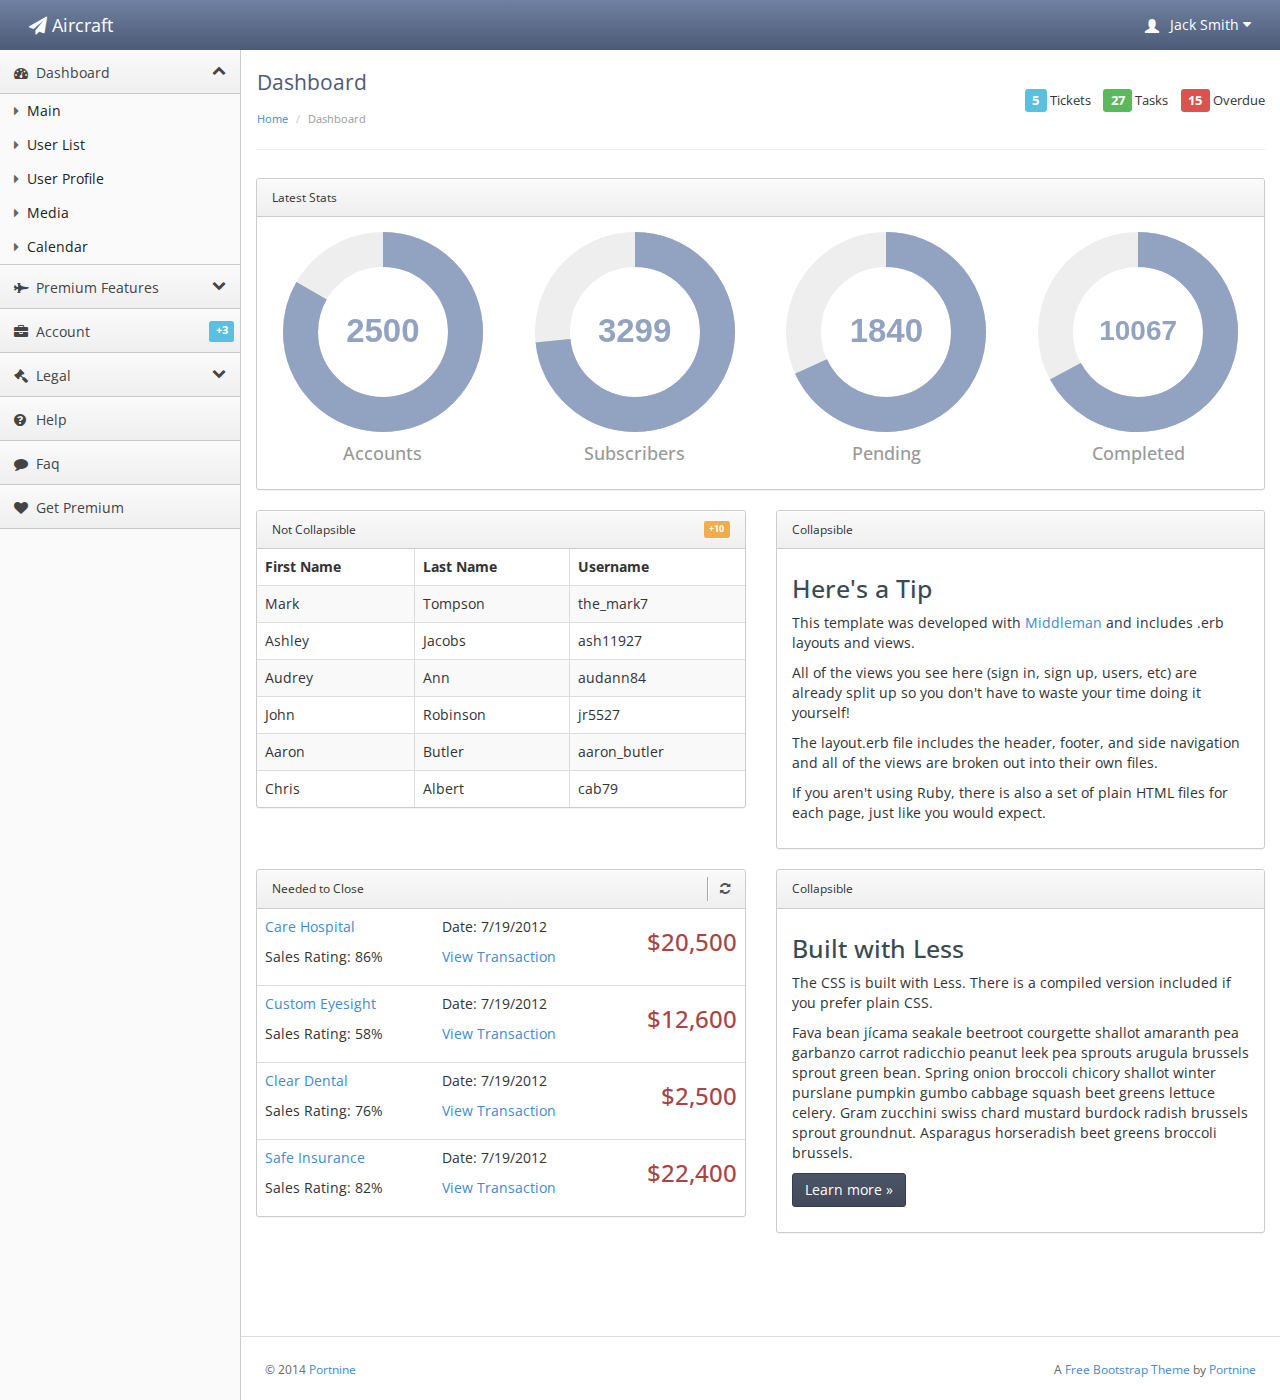
<file: SCMDB/templates/devself/AircraftAdmin-Free/index.html>
<!doctype html>
<html lang="en"><head>
    <meta charset="utf-8">
    <title>Bootstrap Admin</title>
    <meta content="IE=edge,chrome=1" http-equiv="X-UA-Compatible">
    <meta name="viewport" content="width=device-width, initial-scale=1.0">
    <meta name="description" content="">
    <meta name="author" content="">

    <link href='http://fonts.googleapis.com/css?family=Open+Sans:400,700' rel='stylesheet' type='text/css'>
    <link rel="stylesheet" type="text/css" href="lib/bootstrap/css/bootstrap.css">
    <link rel="stylesheet" href="lib/font-awesome/css/font-awesome.css">

    <script src="lib/jquery-1.11.1.min.js" type="text/javascript"></script>

        <script src="lib/jQuery-Knob/js/jquery.knob.js" type="text/javascript"></script>
    <script type="text/javascript">
        $(function() {
            $(".knob").knob();
        });
    </script>


    <link rel="stylesheet" type="text/css" href="stylesheets/theme.css">
    <link rel="stylesheet" type="text/css" href="stylesheets/premium.css">

</head>
<body class=" theme-blue">

    <!-- Demo page code -->

    <script type="text/javascript">
        $(function() {
            var match = document.cookie.match(new RegExp('color=([^;]+)'));
            if(match) var color = match[1];
            if(color) {
                $('body').removeClass(function (index, css) {
                    return (css.match (/\btheme-\S+/g) || []).join(' ')
                })
                $('body').addClass('theme-' + color);
            }

            $('[data-popover="true"]').popover({html: true});
            
        });
    </script>
    <style type="text/css">
        #line-chart {
            height:300px;
            width:800px;
            margin: 0px auto;
            margin-top: 1em;
        }
        .navbar-default .navbar-brand, .navbar-default .navbar-brand:hover { 
            color: #fff;
        }
    </style>

    <script type="text/javascript">
        $(function() {
            var uls = $('.sidebar-nav > ul > *').clone();
            uls.addClass('visible-xs');
            $('#main-menu').append(uls.clone());
        });
    </script>

    <!-- Le HTML5 shim, for IE6-8 support of HTML5 elements -->
    <!--[if lt IE 9]>
      <script src="http://html5shim.googlecode.com/svn/trunk/html5.js"></script>
    <![endif]-->

    <!-- Le fav and touch icons -->
    <link rel="shortcut icon" href="../assets/ico/favicon.ico">
    <link rel="apple-touch-icon-precomposed" sizes="144x144" href="../assets/ico/apple-touch-icon-144-precomposed.png">
    <link rel="apple-touch-icon-precomposed" sizes="114x114" href="../assets/ico/apple-touch-icon-114-precomposed.png">
    <link rel="apple-touch-icon-precomposed" sizes="72x72" href="../assets/ico/apple-touch-icon-72-precomposed.png">
    <link rel="apple-touch-icon-precomposed" href="../assets/ico/apple-touch-icon-57-precomposed.png">
  

  <!--[if lt IE 7 ]> <body class="ie ie6"> <![endif]-->
  <!--[if IE 7 ]> <body class="ie ie7 "> <![endif]-->
  <!--[if IE 8 ]> <body class="ie ie8 "> <![endif]-->
  <!--[if IE 9 ]> <body class="ie ie9 "> <![endif]-->
  <!--[if (gt IE 9)|!(IE)]><!--> 
   
  <!--<![endif]-->

    <div class="navbar navbar-default" role="navigation">
        <div class="navbar-header">
          <button type="button" class="navbar-toggle collapsed" data-toggle="collapse" data-target=".navbar-collapse">
            <span class="sr-only">Toggle navigation</span>
            <span class="icon-bar"></span>
            <span class="icon-bar"></span>
            <span class="icon-bar"></span>
          </button>
          <a class="" href="index.html"><span class="navbar-brand"><span class="fa fa-paper-plane"></span> Aircraft</span></a></div>

        <div class="navbar-collapse collapse" style="height: 1px;">
          <ul id="main-menu" class="nav navbar-nav navbar-right">
            <li class="dropdown hidden-xs">
                <a href="#" class="dropdown-toggle" data-toggle="dropdown">
                    <span class="glyphicon glyphicon-user padding-right-small" style="position:relative;top: 3px;"></span> Jack Smith
                    <i class="fa fa-caret-down"></i>
                </a>

              <ul class="dropdown-menu">
                <li><a href="./">My Account</a></li>
                <li class="divider"></li>
                <li class="dropdown-header">Admin Panel</li>
                <li><a href="./">Users</a></li>
                <li><a href="./">Security</a></li>
                <li><a tabindex="-1" href="./">Payments</a></li>
                <li class="divider"></li>
                <li><a tabindex="-1" href="sign-in.html">Logout</a></li>
              </ul>
            </li>
          </ul>

        </div>
      </div>
    </div>
    

    <div class="sidebar-nav">
    <ul>
    <li><a href="#" data-target=".dashboard-menu" class="nav-header" data-toggle="collapse"><i class="fa fa-fw fa-dashboard"></i> Dashboard<i class="fa fa-collapse"></i></a></li>
    <li><ul class="dashboard-menu nav nav-list collapse in">
            <li><a href="index.html"><span class="fa fa-caret-right"></span> Main</a></li>
            <li ><a href="users.html"><span class="fa fa-caret-right"></span> User List</a></li>
            <li ><a href="user.html"><span class="fa fa-caret-right"></span> User Profile</a></li>
            <li ><a href="media.html"><span class="fa fa-caret-right"></span> Media</a></li>
            <li ><a href="calendar.html"><span class="fa fa-caret-right"></span> Calendar</a></li>
    </ul></li>

    <li data-popover="true" data-content="Items in this group require a <strong><a href='http://portnine.com/bootstrap-themes/aircraft' target='blank'>premium license</a><strong>." rel="popover" data-placement="right"><a href="#" data-target=".premium-menu" class="nav-header collapsed" data-toggle="collapse"><i class="fa fa-fw fa-fighter-jet"></i> Premium Features<i class="fa fa-collapse"></i></a></li>
        <li><ul class="premium-menu nav nav-list collapse">
                <li class="visible-xs visible-sm"><a href="#">- Premium features require a license -</a></span>
            <li ><a href="premium-profile.html"><span class="fa fa-caret-right"></span> Enhanced Profile</a></li>
            <li ><a href="premium-blog.html"><span class="fa fa-caret-right"></span> Blog</a></li>
            <li ><a href="premium-blog-item.html"><span class="fa fa-caret-right"></span> Blog Page</a></li>
            <li ><a href="premium-pricing-tables.html"><span class="fa fa-caret-right"></span> Pricing Tables</a></li>
            <li ><a href="premium-upgrade-account.html"><span class="fa fa-caret-right"></span> Upgrade Account</a></li>
            <li ><a href="premium-widgets.html"><span class="fa fa-caret-right"></span> Widgets</a></li>
            <li ><a href="premium-timeline.html"><span class="fa fa-caret-right"></span> Activity Timeline</a></li>
            <li ><a href="premium-users.html"><span class="fa fa-caret-right"></span> Enhanced Users List</a></li>
            <li ><a href="premium-media.html"><span class="fa fa-caret-right"></span> Enhanced Media</a></li>
            <li ><a href="premium-invoice.html"><span class="fa fa-caret-right"></span> Invoice</a></li>
            <li ><a href="premium-build.html"><span class="fa fa-caret-right"></span> Advanced Tools</a></li>
            <li ><a href="premium-colors.html"><span class="fa fa-caret-right"></span> Additional Color Themes</a></li>
    </ul></li>

        <li><a href="#" data-target=".accounts-menu" class="nav-header collapsed" data-toggle="collapse"><i class="fa fa-fw fa-briefcase"></i> Account <span class="label label-info">+3</span></a></li>
        <li><ul class="accounts-menu nav nav-list collapse">
            <li ><a href="sign-in.html"><span class="fa fa-caret-right"></span> Sign In</a></li>
            <li ><a href="sign-up.html"><span class="fa fa-caret-right"></span> Sign Up</a></li>
            <li ><a href="reset-password.html"><span class="fa fa-caret-right"></span> Reset Password</a></li>
    </ul></li>

        <li><a href="#" data-target=".legal-menu" class="nav-header collapsed" data-toggle="collapse"><i class="fa fa-fw fa-legal"></i> Legal<i class="fa fa-collapse"></i></a></li>
        <li><ul class="legal-menu nav nav-list collapse">
            <li ><a href="privacy-policy.html"><span class="fa fa-caret-right"></span> Privacy Policy</a></li>
            <li ><a href="terms-and-conditions.html"><span class="fa fa-caret-right"></span> Terms and Conditions</a></li>
    </ul></li>

        <li><a href="help.html" class="nav-header"><i class="fa fa-fw fa-question-circle"></i> Help</a></li>
            <li><a href="faq.html" class="nav-header"><i class="fa fa-fw fa-comment"></i> Faq</a></li>
                <li><a href="http://portnine.com/bootstrap-themes/aircraft" class="nav-header" target="blank"><i class="fa fa-fw fa-heart"></i> Get Premium</a></li>
            </ul>
    </div>

    <div class="content">
        <div class="header">
            <div class="stats">
    <p class="stat"><span class="label label-info">5</span> Tickets</p>
    <p class="stat"><span class="label label-success">27</span> Tasks</p>
    <p class="stat"><span class="label label-danger">15</span> Overdue</p>
</div>

            <h1 class="page-title">Dashboard</h1>
                    <ul class="breadcrumb">
            <li><a href="index.html">Home</a> </li>
            <li class="active">Dashboard</li>
        </ul>

        </div>
        <div class="main-content">
            




    <div class="panel panel-default">
        <a href="#page-stats" class="panel-heading" data-toggle="collapse">Latest Stats</a>
        <div id="page-stats" class="panel-collapse panel-body collapse in">

                    <div class="row">
                        <div class="col-md-3 col-sm-6">
                            <div class="knob-container">
                                <input class="knob" data-width="200" data-min="0" data-max="3000" data-displayPrevious="true" value="2500" data-fgColor="#92A3C2" data-readOnly=true;>
                                <h3 class="text-muted text-center">Accounts</h3>
                            </div>
                        </div>
                        <div class="col-md-3 col-sm-6">
                            <div class="knob-container">
                                <input class="knob" data-width="200" data-min="0" data-max="4500" data-displayPrevious="true" value="3299" data-fgColor="#92A3C2" data-readOnly=true;>
                                <h3 class="text-muted text-center">Subscribers</h3>
                            </div>
                        </div>
                        <div class="col-md-3 col-sm-6">
                            <div class="knob-container">
                                <input class="knob" data-width="200" data-min="0" data-max="2700" data-displayPrevious="true" value="1840" data-fgColor="#92A3C2" data-readOnly=true;>
                                <h3 class="text-muted text-center">Pending</h3>
                            </div>
                        </div>
                        <div class="col-md-3 col-sm-6">
                            <div class="knob-container">
                                <input class="knob" data-width="200" data-min="0" data-max="15000" data-displayPrevious="true" value="10067" data-fgColor="#92A3C2" data-readOnly=true;>
                                <h3 class="text-muted text-center">Completed</h3>
                            </div>
                        </div>
                    </div>
        </div>
    </div>

<div class="row">
    <div class="col-sm-6 col-md-6">
        <div class="panel panel-default">
            <div class="panel-heading no-collapse">Not Collapsible<span class="label label-warning">+10</span></div>
            <table class="table table-bordered table-striped">
              <thead>
                <tr>
                  <th>First Name</th>
                  <th>Last Name</th>
                  <th>Username</th>
                </tr>
              </thead>
              <tbody>
                <tr>
                  <td>Mark</td>
                  <td>Tompson</td>
                  <td>the_mark7</td>
                </tr>
                <tr>
                  <td>Ashley</td>
                  <td>Jacobs</td>
                  <td>ash11927</td>
                </tr>
                <tr>
                  <td>Audrey</td>
                  <td>Ann</td>
                  <td>audann84</td>
                </tr>
                <tr>
                  <td>John</td>
                  <td>Robinson</td>
                  <td>jr5527</td>
                </tr>
                <tr>
                  <td>Aaron</td>
                  <td>Butler</td>
                  <td>aaron_butler</td>
                </tr>
                <tr>
                  <td>Chris</td>
                  <td>Albert</td>
                  <td>cab79</td>
                </tr>
              </tbody>
            </table>
        </div>
    </div>
    <div class="col-sm-6 col-md-6">
        <div class="panel panel-default">
            <a href="#widget1container" class="panel-heading" data-toggle="collapse">Collapsible </a>
            <div id="widget1container" class="panel-body collapse in">
                <h2>Here's a Tip</h2>
                <p>This template was developed with <a href="http://middlemanapp.com/" target="_blank">Middleman</a> and includes .erb layouts and views.</p>
                <p>All of the views you see here (sign in, sign up, users, etc) are already split up so you don't have to waste your time doing it yourself!</p>
                <p>The layout.erb file includes the header, footer, and side navigation and all of the views are broken out into their own files.</p>
                <p>If you aren't using Ruby, there is also a set of plain HTML files for each page, just like you would expect.</p>
            </div>
        </div>
    </div>
</div>

<div class="row">
    <div class="col-sm-6 col-md-6">
        <div class="panel panel-default"> 
            <div class="panel-heading no-collapse">
                <span class="panel-icon pull-right">
                    <a href="#" class="demo-cancel-click" rel="tooltip" title="Click to refresh"><i class="fa fa-refresh"></i></a>
                </span>

                Needed to Close
            </div>
            <table class="table list">
              <tbody>
                  <tr>
                      <td>
                          <a href="#"><p class="title">Care Hospital</p></a>
                          <p class="info">Sales Rating: 86%</p>
                      </td>
                      <td>
                          <p>Date: 7/19/2012</p>
                          <a href="#">View Transaction</a>
                      </td>
                      <td>
                          <p class="text-danger h3 pull-right" style="margin-top: 12px;">$20,500</p>
                      </td>
                  </tr>
                  <tr>
                      <td>
                          <a href="#"><p class="title">Custom Eyesight</p></a>
                          <p class="info">Sales Rating: 58%</p>
                      </td>
                      <td>
                          <p>Date: 7/19/2012</p>
                          <a href="#">View Transaction</a>
                      </td>
                      <td>
                          <p class="text-danger h3 pull-right" style="margin-top: 12px;">$12,600</p>
                      </td>
                  </tr>
                  <tr>
                      <td>
                          <a href="#"><p class="title">Clear Dental</p></a>
                          <p class="info">Sales Rating: 76%</p>
                      </td>
                      <td>
                          <p>Date: 7/19/2012</p>
                          <a href="#">View Transaction</a>
                      </td>
                      <td>
                          <p class="text-danger h3 pull-right" style="margin-top: 12px;">$2,500</p>
                      </td>
                  </tr>
                  <tr>
                      <td>
                          <a href="#"><p class="title">Safe Insurance</p></a>
                          <p class="info">Sales Rating: 82%</p>
                      </td>
                      <td>
                          <p>Date: 7/19/2012</p>
                          <a href="#">View Transaction</a>
                      </td>
                      <td>
                          <p class="text-danger h3 pull-right" style="margin-top: 12px;">$22,400</p>
                      </td>
                  </tr>
                    
              </tbody>
            </table>
        </div>
    </div>
    <div class="col-sm-6 col-md-6">
        <div class="panel panel-default">
            <a href="#widget2container" class="panel-heading" data-toggle="collapse">Collapsible </a>
            <div id="widget2container" class="panel-body collapse in">
                <h2>Built with Less</h2>
                <p>The CSS is built with Less. There is a compiled version included if you prefer plain CSS.</p>
                <p>Fava bean jícama seakale beetroot courgette shallot amaranth pea garbanzo carrot radicchio peanut leek pea sprouts arugula brussels sprout green bean. Spring onion broccoli chicory shallot winter purslane pumpkin gumbo cabbage squash beet greens lettuce celery. Gram zucchini swiss chard mustard burdock radish brussels sprout groundnut. Asparagus horseradish beet greens broccoli brussels.</p>
                <p><a class="btn btn-primary">Learn more »</a></p>
            </div>
        </div>
    </div>
</div>


            <footer>
                <hr>

                <!-- Purchase a site license to remove this link from the footer: http://www.portnine.com/bootstrap-themes -->
                <p class="pull-right">A <a href="http://www.portnine.com/bootstrap-themes" target="_blank">Free Bootstrap Theme</a> by <a href="http://www.portnine.com" target="_blank">Portnine</a></p>
                <p>© 2014 <a href="http://www.portnine.com" target="_blank">Portnine</a></p>
            </footer>
        </div>
    </div>


    <script src="lib/bootstrap/js/bootstrap.js"></script>
    <script type="text/javascript">
        $("[rel=tooltip]").tooltip();
        $(function() {
            $('.demo-cancel-click').click(function(){return false;});
        });
    </script>
    
  
</body></html>
</file>
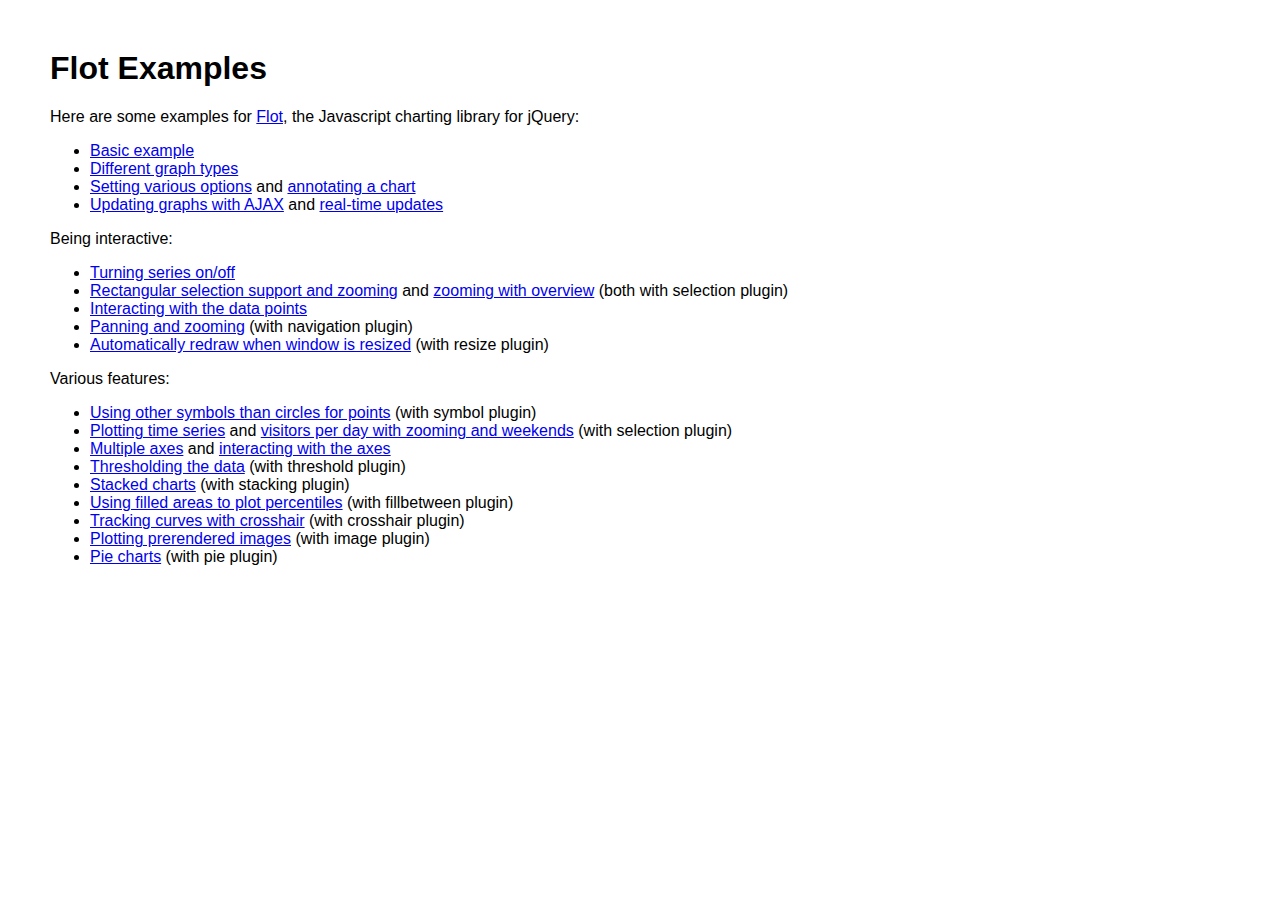
<file: SCMDB/static/lib/flot/examples/index.html>
<!DOCTYPE HTML PUBLIC "-//W3C//DTD HTML 4.01 Transitional//EN" "http://www.w3.org/TR/html4/loose.dtd">
<html>
 <head>
    <meta http-equiv="Content-Type" content="text/html; charset=utf-8">
    <title>Flot Examples</title>
    <link href="layout.css" rel="stylesheet" type="text/css">
 </head>
 <body>
    <h1>Flot Examples</h1>

    <p>Here are some examples for <a href="http://code.google.com/p/flot/">Flot</a>, the Javascript charting library for jQuery:</p>

    <ul>
      <li><a href="basic.html">Basic example</a></li>
      <li><a href="graph-types.html">Different graph types</a></li>
      <li><a href="setting-options.html">Setting various options</a> and <a href="annotating.html">annotating a chart</a></li>
      <li><a href="ajax.html">Updating graphs with AJAX</a> and <a href="realtime.html">real-time updates</a></li>
    </ul>

    <p>Being interactive:</p>
    
    <ul>
      <li><a href="turning-series.html">Turning series on/off</a></li>
      <li><a href="selection.html">Rectangular selection support and zooming</a> and <a href="zooming.html">zooming with overview</a> (both with selection plugin)</li>
      <li><a href="interacting.html">Interacting with the data points</a></li>
      <li><a href="navigate.html">Panning and zooming</a> (with navigation plugin)</li>
      <li><a href="resize.html">Automatically redraw when window is resized</a> (with resize plugin)</li>
    </ul>

    <p>Various features:</p>
    
    <ul>
      <li><a href="symbols.html">Using other symbols than circles for points</a> (with symbol plugin)</li>
      <li><a href="time.html">Plotting time series</a> and <a href="visitors.html">visitors per day with zooming and weekends</a> (with selection plugin)</li>
      <li><a href="multiple-axes.html">Multiple axes</a> and <a href="interacting-axes.html">interacting with the axes</a></li>
      <li><a href="thresholding.html">Thresholding the data</a> (with threshold plugin)</li>
      <li><a href="stacking.html">Stacked charts</a> (with stacking plugin)</li>
      <li><a href="percentiles.html">Using filled areas to plot percentiles</a> (with fillbetween plugin)</li>
      <li><a href="tracking.html">Tracking curves with crosshair</a> (with crosshair plugin)</li>
      <li><a href="image.html">Plotting prerendered images</a> (with image plugin)</li>
      <li><a href="pie.html">Pie charts</a> (with pie plugin)</li>
    </ul>
 </body>
</html>
</file>
<file: SCMDB/templates/devself/AircraftAdmin-Free/stylesheets/theme.css>
/*---------------------------------------------------
    LESS Elements 0.6
  ---------------------------------------------------
    A set of useful LESS mixins by Dmitry Fadeyev
    Special thanks for mixin suggestions to:
      Kris Van Herzeele,
      Benoit Adam,
      Portenart Emile-Victor,
      Ryan Faerman

    More info at: http://lesselements.com
-----------------------------------------------------*/
/*Standard Elements*/
body {
  background: #fafafa;
  background-position: initial initial;
  background-repeat: initial initial;
  margin: 0px;
  padding: 0px;
}
body,
h1,
h2,
h3,
h4,
h5,
h6,
p,
a,
.h1,
.h2,
.h3,
.h4,
.h5,
.h6 {
  font-family: 'Open Sans', helvetica, arial, sans-serif;
}
a:hover {
  text-decoration: none;
}
h1 {
  color: #4d5b76;
  font-size: 3em;
}
h2 {
  font-size: 1.75em;
  color: #3a4a53;
}
h3 {
  font-size: 1.25em;
}
hr {
  border-top: 1px solid #ddd;
  border-bottom: 1px solid #fff;
}
label {
  font-weight: normal;
}
.text-sm {
  font-size: .8em;
}
.padding-top {
  padding-top: 1em;
}
.padding-bottom {
  padding-bottom: 1em;
}
.padding-right {
  padding-right: 1em;
}
.padding-left {
  padding-left: 1em;
}
.padding-top-small {
  padding-top: .5em;
}
.padding-bottom-small {
  padding-bottom: .5em;
}
.padding-right-small {
  padding-right: .5em;
}
.padding-left-small {
  padding-left: .5em;
}
.label.header-label {
  display: block;
  margin-bottom: 1em;
}
.label.img-label {
  display: block;
  border-top-left-radius: 0px;
  border-top-right-radius: 0px;
}
/*Navbar*/
.navbar-collapse {
  position: relative;
  z-index: 9999;
}
.navbar-default .navbar-nav > li > a:focus {
  color: #fff;
}
.navbar-default .navbar-toggle .icon-bar {
  color: #eee;
  background-color: #eee;
}
.navbar {
  -webkit-box-shadow: 0px 0px 3px #cccccc;
  -moz-box-shadow: 0px 0px 3px #cccccc;
  box-shadow: 0px 0px 3px #cccccc;
  padding: 0em 1em;
  margin: 0px;
  -webkit-border-radius: 0px;
  -moz-border-radius: 0px;
  border-radius: 0px;
  -moz-background-clip: padding;
  -webkit-background-clip: padding-box;
  background-clip: padding-box;
  border: 0px;
  border-bottom: none;
}
.navbar .nav > li > a {
  color: #fff;
  text-shadow: none;
}
.navbar .nav > li:hover {
  background-color: #444;
}
.navbar .nav > li > a:hover {
  color: #fff;
}
.navbar .dropdown-menu a:hover {
  background: none;
  color: #000;
}
.navbar .nav li.dropdown.open > .dropdown-toggle {
  background-color: #444;
  color: #fff;
}
.navbafr {
  position: relative;
  z-index: 20;
  margin: 0px;
  -webkit-box-shadow: 0px 0px 3px #cccccc;
  -moz-box-shadow: 0px 0px 3px #cccccc;
  box-shadow: 0px 0px 3px #cccccc;
  padding: 0em 1em;
  margin: 0px;
  -webkit-border-radius: 0px;
  -moz-border-radius: 0px;
  border-radius: 0px;
  -moz-background-clip: padding;
  -webkit-background-clip: padding-box;
  background-clip: padding-box;
  border: 0px;
  border-bottom: none;
}
.navbafr .brand {
  text-shadow: none;
}
.navbafr .nav {
  margin-right: -2em;
}
.navbafr .nav > li > a {
  color: #fff;
  text-shadow: none;
}
.navbafr .nav > li:hover {
  background-color: #444;
}
.navbafr .nav > li > a:hover {
  color: #fff;
}
.navbafr .dropdown-menu a:hover {
  background: none;
  color: #000;
}
.navbafr .nav li.dropdown.open > .dropdown-toggle {
  background-color: #444;
  color: #fff;
}
.content {
  position: relative;
  min-height: 800px;
  background: #fff;
  margin-left: 240px;
  border-left: 1px solid #cccccc;
  padding: 15px 15px 0px 15px;
}
.header {
  background: #fff;
  border-bottom: 1px solid #cccccc;
  border-bottom: 1px solid #eee;
  border-left: 1px solid #ffffff;
  padding: .5em 0em 1em 0em;
  margin: 0px 0em 2em 0em;
}
.header h1 {
  margin: 0em 0em .5em 0em;
  padding: 0em;
  line-height: 1em;
  font-size: 1.5em;
  font-weight: normal;
}
.breadcrumb {
  -webkit-box-shadow: none;
  -moz-box-shadow: none;
  box-shadow: none;
  -webkit-border-radius: 0px;
  -moz-border-radius: 0px;
  border-radius: 0px;
  -moz-background-clip: padding;
  -webkit-background-clip: padding-box;
  background-clip: padding-box;
  background: #fff;
  margin-bottom: .5em;
  margin-bottom: 0em;
  padding-left: 0em;
  padding-right: 0em;
  font-size: .75em;
}
.page-content {
  padding: 1em;
}
footer {
  padding: 1em;
  margin-top: 4em;
  color: #666;
  font-size: .85em;
  line-height: 1.3em;
  margin: 4em -3px 0em -3px;
}
footer hr {
  margin: 2em -2em;
}
.nav-tabs > li {
  margin-bottom: -2px;
}
/*Quick Toolbar*/
.btn-toolbar.quick-toolbar {
  float: right;
}
.btn-toolbar.quick-toolbar .btn {
  width: 60px;
  height: 60px;
  display: inline-block;
}
.btn-toolbar.list-toolbar {
  margin-bottom: 1em;
}
.stats {
  float: right;
}
.stats p.stat {
  margin: 1em 0em 0em 1em;
}
.stats .stat {
  float: left;
  margin-left: 1em;
  line-height: 2.5em;
  font-size: .9em;
}
.stats .stat .label {
  font-size: 1em;
}
.stats .stat .number {
  font-weight: bold;
  margin-right: .5em;
  padding: .5em;
  border: 1px solid #ccc;
  background: #eeeeee;
  background: -webkit-gradient(linear, left bottom, left top, color-stop(0, #e3e3e3), color-stop(1, #ffffff));
  background: -ms-linear-gradient(bottom, #e3e3e3, #ffffff);
  background: -moz-linear-gradient(center bottom, #e3e3e3 0%, #ffffff 100%);
  background: -o-linear-gradient(bottom, #e3e3e3, #ffffff);
  filter: progid:dximagetransform.microsoft.gradient(startColorStr='#e3e3e3', EndColorStr='#ffffff');
  -ms-filter: "progid:DXImageTransform.Microsoft.gradient(startColorStr='#ffffff',EndColorStr='#e3e3e3')";
  -webkit-box-shadow: 1px 1px 0px #ffffff;
  -moz-box-shadow: 1px 1px 0px #ffffff;
  box-shadow: 1px 1px 0px #ffffff;
  text-shadow: 1px 1px 1px #fff;
}
.list-group-item:first-child {
  border-top-left-radius: 3px;
  border-top-right-radius: 3px;
}
.list-group-item:last-child {
  border-bottom-left-radius: 3px;
  border-bottom-right-radius: 3px;
}
/*Blocks*/
.panel {
  border: 1px solid #ccc;
  background: white;
  border-radius: 3px;
}
.dialog .panel {
  -webkit-box-shadow: 1px 1px 0px #ffffff;
  -moz-box-shadow: 1px 1px 0px #ffffff;
  box-shadow: 1px 1px 0px #ffffff;
}
.panel .panel-heading {
  border-bottom: 1px solid #ccc;
  border-left: none;
  color: #333;
  display: block;
  margin-bottom: 0px;
  text-shadow: none;
  text-transform: none;
  font-size: .85em;
  line-height: 1.5em;
  background: #efefef;
  background: -webkit-gradient(linear, left bottom, left top, color-stop(0, #efefef), color-stop(1, #fafafa));
  background: -ms-linear-gradient(bottom, #efefef, #fafafa);
  background: -moz-linear-gradient(center bottom, #efefef 0%, #fafafa 100%);
  background: -o-linear-gradient(bottom, #efefef, #fafafa);
  filter: progid:dximagetransform.microsoft.gradient(startColorStr='#e3e3e3', EndColorStr='#ffffff');
  -ms-filter: "progid:DXImageTransform.Microsoft.gradient(startColorStr='#fafafa',EndColorStr='#efefef')";
  box-shadow: inset 0px 1px 1px white;
}
.panel .panel-heading:not(.no-collapse):hover {
  background: #efefef;
  background: -webkit-gradient(linear, left bottom, left top, color-stop(0, #e2e2e2), color-stop(1, #fafafa));
  background: -ms-linear-gradient(bottom, #e2e2e2, #fafafa);
  background: -moz-linear-gradient(center bottom, #e2e2e2 0%, #fafafa 100%);
  background: -o-linear-gradient(bottom, #e2e2e2, #fafafa);
  filter: progid:dximagetransform.microsoft.gradient(startColorStr='#e3e3e3', EndColorStr='#ffffff');
  -ms-filter: "progid:DXImageTransform.Microsoft.gradient(startColorStr='#fafafa',EndColorStr='#e2e2e2')";
}
.panel .panel-heading .panel-icon {
  border-right: 1px solid #AAA;
  box-shadow: 1px 0px 1px #fff;
  border-left: none;
  text-align: center;
  padding-left: 1em;
  line-height: 2em;
  margin-top: -0.25em;
}
.panel .panel-heading .panel-icon a {
  padding: 0em;
}
.panel .panel-heading .panel-icon [class*="icon-"] {
  padding: 0em 1em;
  line-height: 1em;
}
.panel .panel-heading .panel-icon.pull-right {
  border-left: 1px solid #AAA;
  border-right: none;
  box-shadow: inset 1px 0px 1px #fff;
}
.panel .panel-heading .label {
  float: right;
  line-height: 1.5em;
  -webkit-box-shadow: 1px 1px 0px #ffffff;
  -moz-box-shadow: 1px 1px 0px #ffffff;
  box-shadow: 1px 1px 0px #ffffff;
}
p.panel-heading,
a.panel-heading,
.panel-heading a {
  color: #505050;
  display: block;
  outline: none;
}
a.panel-heading:hover,
.panel-heading a:hover {
  color: #505050;
}
.panel-body {
  min-height: .25em;
}
.panel-body h1,
.panel-body h2,
.panel-body h3,
.panel-body h4,
.panel-body h5,
.panel-body h6,
.panel-body table {
  margin-top: 12px;
}
.panel-body.collapse {
  margin-top: 0em;
  margin-bottom: 0em;
}
/*Navigation*/
.sidebar-nav {
  width: 240px;
  position: absolute;
  float: left;
  border-top: none;
  border-left: none;
  margin: 0em;
}
.sidebar-nav ul {
  list-style: none;
  padding-left: 0px;
}
.sidebar-nav li a .fa-caret-right {
  color: #666;
  padding-right: .25em;
}
.sidebar-nav .nav-header {
  border-top: 1px solid #fcfcfc;
  border-bottom: 1px solid #c8c8cb;
  background: #efeff0;
  background: -webkit-gradient(linear, left bottom, left top, color-stop(0, #efeff0), color-stop(1, #fafafa));
  background: -ms-linear-gradient(bottom, #efeff0, #fafafa);
  background: -moz-linear-gradient(center bottom, #efeff0 0%, #fafafa 100%);
  background: -o-linear-gradient(bottom, #efeff0, #fafafa);
  filter: progid:dximagetransform.microsoft.gradient(startColorStr='#e3e3e3', EndColorStr='#ffffff');
  -ms-filter: "progid:DXImageTransform.Microsoft.gradient(startColorStr='#fafafa',EndColorStr='#efeff0')";
  border-left: none;
  color: #444;
  display: block;
  font-weight: normal;
  font-size: 1em;
  line-height: 2.5em;
  padding: .25em .25em .25em 1em;
  margin-bottom: 0px;
  text-shadow: none;
  text-transform: none;
  /*Change the arrow direction if the item is collapsed*/

}
.sidebar-nav .nav-header .label {
  float: right;
  margin-top: .5em;
  margin-right: .25em;
  line-height: 1.5em;
}
.sidebar-nav .nav-header:hover {
  background: #efeff0;
  background: -webkit-gradient(linear, left bottom, left top, color-stop(0, #efeff0), color-stop(1, #ffffff));
  background: -ms-linear-gradient(bottom, #efeff0, #ffffff);
  background: -moz-linear-gradient(center bottom, #efeff0 0%, #ffffff 100%);
  background: -o-linear-gradient(bottom, #efeff0, #ffffff);
  filter: progid:dximagetransform.microsoft.gradient(startColorStr='#e3e3e3', EndColorStr='#ffffff');
  -ms-filter: "progid:DXImageTransform.Microsoft.gradient(startColorStr='#ffffff',EndColorStr='#efeff0')";
}
.sidebar-nav .nav-header.collapsed .fa-collapse::before {
  content: "\f078";
}
.sidebar-nav .nav-header .fa-collapse::before {
  content: "\f077";
}
.sidebar-nav .nav-header .fa-collapse,
.sidebar-nav .nav-header .fa-collapse {
  float: right;
}
.sidebar-nav .nav-header .label {
  float: right;
  margin-top: .7em;
  line-height: 1.5em;
}
.sidebar-nav .nav-header i[class*="fa-"] {
  line-height: 2.25em;
  padding-right: .75em;
}
.sidebar-nav .nav-list {
  margin: 0px;
  border: 0px;
  background: #fafafa;
}
.sidebar-nav .nav-list  > li > a:hover {
  background: #d2d2dd;
}
.sidebar-nav .nav-list  > .active > a,
.sidebar-nav .nav-list  > .active > a:hover {
  text-shadow: none;
  background: #e5e5ea;
  border-top: 1px solid #d0d0d6;
  border-bottom: 1px solid #d0d0d6;
}
.sidebar-nav .nav-list li:first-child.active a {
  border-top: 0px;
}
.sidebar-nav .nav-list li:last-child.active a {
  border-bottom: 0px;
}
.sidebar-nav .nav-list  > li:hover {
  border-left: 4px solid #8989a6;
  overflow: hidden;
}
.sidebar-nav .nav-list  > li:hover a {
  margin-left: -4px;
}
.sidebar-nav .nav-list  > .active {
  overflow: hidden;
  border-left: 4px solid #909096;
}
.sidebar-nav .nav-list  > .active a {
  margin-left: -4px;
}
.sidebar-nav .nav-list  > .active > a:hover {
  background: #c3c3d2;
}
.sidebar-nav .nav-list  > li > a {
  color: #222;
  padding: .5em 1em;
}
.sidebar-nav .nav-list.collapse.in {
  border-bottom: 1px solid #ccc;
}
/*Buttons*/
.btn {
  -webkit-border-radius: 3px;
  -moz-border-radius: 3px;
  border-radius: 3px;
}
.btn-primary {
  background-color: #414959;
  background-image: -webkit-gradient(linear, 0 0, 0 100%, from(#4c5568), to(#414959));
  border: 1px solid #363d4a;
  font-weight: normal;
}
.btn-primary:hover {
  background-color: #414959;
  *background-color: #414959;
}
.btn-danger {
  background-color: #553333;
  background-image: -webkit-gradient(linear, 0 0, 0 100%, from(#653d3d), to(#553333));
  border: 1px solid #452929;
  font-weight: normal;
}
.btn-danger:hover {
  background-color: #553333;
  *background-color: #553333;
}
.btn-success {
  background-color: #556665;
  background-image: -webkit-gradient(linear, 0 0, 0 100%, from(#617473), to(#556665));
  border: 1px solid #495857;
  font-weight: normal;
}
.btn-success:hover {
  background-color: #556665;
  *background-color: #556665;
}
.btn-warning {
  background-color: #aaaa55;
  background-image: -webkit-gradient(linear, 0 0, 0 100%, from(#b3b366), to(#aaaa55));
  border: 1px solid #99994d;
  font-weight: normal;
}
.btn-warning:hover {
  background-color: #aaaa55;
  *background-color: #aaaa55;
}
.well {
  background-color: #fff;
  border: 1px solid #ccc;
  -webkit-box-shadow: 1px 1px 0px #ffffff;
  -moz-box-shadow: 1px 1px 0px #ffffff;
  box-shadow: 1px 1px 0px #ffffff;
  -webkit-border-radius: 0px;
  -moz-border-radius: 0px;
  border-radius: 0px;
  -moz-background-clip: padding;
  -webkit-background-clip: padding-box;
  background-clip: padding-box;
}
/*Faq*/
.faq-content ul,
.faq-content ol {
  padding-left: 1.5em;
}
.faq-content ul .top,
.faq-content ol .top {
  float: right;
  line-height: 1.25em;
  padding: .75em 0em;
}
/*Gallery*/
.gallery {
  text-align: center;
}
.gallery  > img {
  margin: .5em .5em .5em .5em;
}
.img-polaroid {
  -webkit-box-shadow: none;
  -moz-box-shadow: none;
  box-shadow: none;
  border: 1px solid #ddd;
}
.dialog {
  margin: 0px auto;
  margin-top: 5em;
  float: none;
  max-width: 400px;
}
.dialog input[type="checkbox"] {
  margin: 0px;
}
.dialog .alert {
  margin-bottom: 1em;
}
.dialog form {
  margin-bottom: 0px;
}
.dialog .remember-me {
  padding: .5em 0em 0em 0em;
}
/*input[type="text"], input[type="password"] {*/
/*.rounded(0px);*/
/*}*/
/*Alerts*/
.alert {
  -webkit-border-radius: 0px;
  -moz-border-radius: 0px;
  border-radius: 0px;
  -moz-background-clip: padding;
  -webkit-background-clip: padding-box;
  background-clip: padding-box;
  padding: .5em 1em;
  margin-top: 1em;
  border: 1px solid #f2e187;
  background: #f7ecb5;
  background: -webkit-gradient(linear, left bottom, left top, color-stop(0, #f7ecb5), color-stop(1, #fcf8e3));
  background: -ms-linear-gradient(bottom, #f7ecb5, #fcf8e3);
  background: -moz-linear-gradient(center bottom, #f7ecb5 0%, #fcf8e3 100%);
  background: -o-linear-gradient(bottom, #f7ecb5, #fcf8e3);
  filter: progid:dximagetransform.microsoft.gradient(startColorStr='#e3e3e3', EndColorStr='#ffffff');
  -ms-filter: "progid:DXImageTransform.Microsoft.gradient(startColorStr='#fcf8e3',EndColorStr='#f7ecb5')";
}
.alert .close {
  right: -0.25em;
}
.alert.alert-error {
  border: 1px solid #712d2d;
  background: #963b3b;
  background: -webkit-gradient(linear, left bottom, left top, color-stop(0, #963b3b), color-stop(1, #b84c4c));
  background: -ms-linear-gradient(bottom, #963b3b, #b84c4c);
  background: -moz-linear-gradient(center bottom, #963b3b 0%, #b84c4c 100%);
  background: -o-linear-gradient(bottom, #963b3b, #b84c4c);
  filter: progid:dximagetransform.microsoft.gradient(startColorStr='#e3e3e3', EndColorStr='#ffffff');
  -ms-filter: "progid:DXImageTransform.Microsoft.gradient(startColorStr='#b84c4c',EndColorStr='#963b3b')";
  color: white;
  text-shadow: none;
}
.alert.alert-info {
  border: 1px solid #85c5e5;
  background: #afd9ee;
  background: -webkit-gradient(linear, left bottom, left top, color-stop(0, #afd9ee), color-stop(1, #d9edf7));
  background: -ms-linear-gradient(bottom, #afd9ee, #d9edf7);
  background: -moz-linear-gradient(center bottom, #afd9ee 0%, #d9edf7 100%);
  background: -o-linear-gradient(bottom, #afd9ee, #d9edf7);
  filter: progid:dximagetransform.microsoft.gradient(startColorStr='#e3e3e3', EndColorStr='#ffffff');
  -ms-filter: "progid:DXImageTransform.Microsoft.gradient(startColorStr='#d9edf7',EndColorStr='#afd9ee')";
}
.alert.alert-success {
  border: 1px solid #a3d48e;
  background: #c1e2b3;
  background: -webkit-gradient(linear, left bottom, left top, color-stop(0, #c1e2b3), color-stop(1, #dff0d8));
  background: -ms-linear-gradient(bottom, #c1e2b3, #dff0d8);
  background: -moz-linear-gradient(center bottom, #c1e2b3 0%, #dff0d8 100%);
  background: -o-linear-gradient(bottom, #c1e2b3, #dff0d8);
  filter: progid:dximagetransform.microsoft.gradient(startColorStr='#e3e3e3', EndColorStr='#ffffff');
  -ms-filter: "progid:DXImageTransform.Microsoft.gradient(startColorStr='#dff0d8',EndColorStr='#c1e2b3')";
}
.knob-container > div {
  display: block !important;
  margin: auto;
}
/*Error Pages*/
.http-error {
  margin-top: 5em;
  text-align: center;
  color: #444;
}
.http-error h1 {
  font-size: 5em;
  line-height: 1em;
  text-shadow: 1px 1px 0px #fff;
  color: #444;
}
.http-error p {
  margin: 0px;
}
.http-error .info {
  font-size: 2em;
  line-height: 1.5em;
  margin-bottom: 1em;
}
.http-error i {
  font-size: 3em;
  line-height: .75em;
  text-shadow: 1px 1px 0px #fff;
}
/*Model*/
.modal {
  -webkit-border-top-right-radius: 0px;
  -webkit-border-bottom-right-radius: 0px;
  -webkit-border-bottom-left-radius: 0px;
  -webkit-border-top-left-radius: 0px;
  -moz-border-radius-topright: 0px;
  -moz-border-radius-bottomright: 0px;
  -moz-border-radius-bottomleft: 0px;
  -moz-border-radius-topleft: 0px;
  border-top-right-radius: 0px;
  border-bottom-right-radius: 0px;
  border-bottom-left-radius: 0px;
  border-top-left-radius: 0px;
  -moz-background-clip: padding;
  -webkit-background-clip: padding-box;
  background-clip: padding-box;
}
.modal.small .modal-dialog {
  width: 370px;
}
.modal.small .modal-dialog .modal-body {
  padding: 1em;
  margin-top: 1em;
}
.modal .modal-icon {
  vertical-align: middle;
  font-size: 3em;
  float: left;
  margin-right: .25em;
}
.modal:focus {
  outline: none;
}
.modal .modal-header h3 {
  font-size: .95em;
  padding: 0em;
  margin: 0em;
}
.modal .modal-footer {
  padding: .75em;
}
.modal .modal-body {
  padding: 2em;
}
.modal p {
  margin: 0em;
  line-height: 1.5em;
}
/*Search*/
.search-well form {
  margin: 1em 0em 1.5em 0em;
}
.search-well label {
  margin-bottom: 0px;
  vertical-align: middle;
}
/*Table of Contents*/
.toc {
  margin-bottom: 2em;
}
.toc h3 {
  font-size: 1em;
  margin-top: 0em;
  padding-top: 0em;
  line-height: 1.4em;
}
.toc h4 {
  color: #555;
  font-size: 1em;
  margin-top: 0em;
  padding-top: 0em;
  line-height: 1.4em;
  margin-bottom: 0em;
  padding-bottom: 0em;
}
/*Dashboard Stats*/
.stat-widget-container {
  text-align: center;
}
.stat-widget-container .stat-widget {
  width: 25%;
  float: left;
}
.stat-widget-container .stat-widget .stat-button {
  position: relative;
}
.stat-widget-container .stat-widget .stat-button .title {
  font-size: 2em;
  font-weight: bold;
  color: #999;
}
.stat-widget-container .stat-widget .stat-button .detail {
  font-size: 1.5em;
  color: #555;
}
table.table.list tr:first-child td {
  border-top: 0px;
}
.table-first-column-check td:first-child,
.table-first-column-number td:first-child,
.table-first-column-check th:first-child,
.table-first-column-number th:first-child {
  width: 16px;
  text-align: center;
}
/* Tweaks for mobile */
@media (max-width: 768px) {
  .content {
    margin: 0em;
  }
  .sidebar-nav {
    float: none;
    width: auto;
    position: relative;
  }
  h1 {
    text-align: center;
  }
  .stats {
    text-align: center;
    margin-top: .5em;
    margin-bottom: 2em;
    float: none;
  }
  .stats .stat {
    float: none;
    display: inline;
  }
  .stat-widget-container .stat-widget {
    font-size: .5em;
  }
}
@media (max-width: 851px) {
  .stat-widget-container .stat-widget {
    font-size: .75em;
  }
}
@media (max-width: 767px) {
  footer hr {
    margin-left: 0em;
    margin-right: 0em;
  }
  .navbar .nav > li > ul {
    margin-left: 1.65em;
  }
  .navbar .nav > li:hover {
    background-color: transparent;
  }
  .nav > li > a:hover,
  .nav > li > a:focus {
    background-color: transparent;
  }
  .sidebar-nav {
    display: none;
  }
}
@media (max-width: 604px) {
  body.http-error {
    font-size: .5em;
  }
  .dialog,
  .row .dialog {
    max-width: 300px;
  }
}
.theme-blue .navbar {
  background: #4d5b76;
  background: -webkit-gradient(linear, left bottom, left top, color-stop(0, #4d5b76), color-stop(1, #6f80a1));
  background: -ms-linear-gradient(bottom, #4d5b76, #6f80a1);
  background: -moz-linear-gradient(center bottom, #4d5b76 0%, #6f80a1 100%);
  background: -o-linear-gradient(bottom, #4d5b76, #6f80a1);
  filter: progid:dximagetransform.microsoft.gradient(startColorStr='#e3e3e3', EndColorStr='#ffffff');
  -ms-filter: "progid:DXImageTransform.Microsoft.gradient(startColorStr='#6f80a1',EndColorStr='#4d5b76')";
}
/* Side notes for calling out things
-------------------------------------------------- */
/* Base styles (regardless of theme) */
.bs-callout {
  margin: 20px 0;
  padding: 15px 30px 15px 15px;
  border-left: 5px solid #eee;
}
.bs-callout-right {
  border-right: 5px solid #eee;
  border-left: 0px;
}
.bs-callout h4 {
  margin-top: 0;
}
.bs-callout p:last-child {
  margin-bottom: 0;
}
.bs-callout code,
.bs-callout .highlight {
  background-color: #fff;
}
/* Themes for different contexts */
.bs-callout-danger {
  background-color: #fcf2f2;
  border-color: #dFb5b4;
}
.bs-callout-warning {
  background-color: #fefbed;
  border-color: #f1e7bc;
}
.bs-callout-info {
  background-color: #f0f7fd;
  border-color: #d0e3f0;
}
</file>
<file: SCMDB/static/lib/flot/examples/layout.css>
body {
  font-family: sans-serif;
  font-size: 16px;
  margin: 50px;
  max-width: 800px;
}
</file>
<file: SCMDB/templates/devself/AircraftAdmin-Free/stylesheets/premium.css>
/*Use of these features requires a premium license.*/
/*See http://www.portnine.com/bootstrap-themes for details.*/
/*After purchasing a premium license, the full source code will be available for download.*/


h1.page{text-align:center;line-height:1.5em}h2.page{padding-top:2em;margin-bottom:1em;line-height:1.5em}h3.page-tagline{font-size:1.5em;text-align:center;margin:1em 0 2em 0;line-height:1.5em}.pricing.non-spaced.three .product{width:33%}.pricing.non-spaced.four .product{width:25%}.pricing.non-spaced .product{margin-left:-1px;float:left;box-sizing:border-box}.pricing .product{position:relative;z-index:1;margin-bottom:2em;border:1px solid #ccc;overflow:hidden;text-align:center}.pricing .product.popular{font-size:1.2em;margin-top:-1.5em;-webkit-box-shadow:0 0 10px rgba(51,51,51,0.1);-moz-box-shadow:0 0 10px rgba(51,51,51,0.1);box-shadow:0 0 10px rgba(51,51,51,0.1);z-index:2}.pricing .product p{text-align:left;padding:1em 0}.pricing .product h2{font-size:1.25em;padding:.5em .5em;margin-bottom:0;text-shadow:1px 1px 0 #fff;-webkit-border-top-right-radius:5px;-webkit-border-bottom-right-radius:0;-webkit-border-bottom-left-radius:0;-webkit-border-top-left-radius:5px;-moz-border-radius-topright:5px;-moz-border-radius-bottomright:0;-moz-border-radius-bottomleft:0;-moz-border-radius-topleft:5px;border-top-right-radius:5px;border-bottom-right-radius:0;border-bottom-left-radius:0;border-top-left-radius:5px;-moz-background-clip:padding;-webkit-background-clip:padding-box;background-clip:padding-box}.pricing .product ul{padding-left:0;margin-left:1em;margin-right:1em;margin-bottom:0;list-style:none}.pricing .product ul li{border-bottom:1px solid #eee;padding:1em 0;font-size:.9em}.pricing .product ul li:last-child{border-bottom:0}.pricing .product .price{text-align:center;font-weight:bold}.pricing .product .price.large{font-size:1.25em}.pricing .product .info{font-size:.8em}.pricing .product .call-to-action{text-align:center;margin:0;-webkit-border-top-right-radius:0;-webkit-border-bottom-right-radius:5px;-webkit-border-bottom-left-radius:5px;-webkit-border-top-left-radius:0;-moz-border-radius-topright:0;-moz-border-radius-bottomright:5px;-moz-border-radius-bottomleft:5px;-moz-border-radius-topleft:0;border-top-right-radius:0;border-bottom-right-radius:5px;border-bottom-left-radius:5px;border-top-left-radius:0;-moz-background-clip:padding;-webkit-background-clip:padding-box;background-clip:padding-box}.timeline{list-style:none;padding:20px 0 20px;position:relative}.timeline:before{top:0;bottom:0;position:absolute;content:" ";width:3px;background-color:#eee;left:50%;margin-left:-1.5px}.timeline>li{margin-bottom:20px;position:relative}.timeline>li:before,.timeline>li:after{content:" ";display:table}.timeline>li:after{clear:both}.timeline>li:before,.timeline>li:after{content:" ";display:table}.timeline>li:after{clear:both}.timeline>li>.timeline-panel{width:46%;float:left;border:1px solid #d4d4d4;border-radius:2px;padding:20px;position:relative;-webkit-box-shadow:0 1px 6px rgba(0,0,0,0.175);box-shadow:0 1px 6px rgba(0,0,0,0.175)}.timeline>li>.timeline-panel:before{position:absolute;top:26px;right:-15px;display:inline-block;border-top:15px solid transparent;border-left:15px solid #ccc;border-right:0 solid #ccc;border-bottom:15px solid transparent;content:" "}.timeline>li>.timeline-panel:after{position:absolute;top:27px;right:-14px;display:inline-block;border-top:14px solid transparent;border-left:14px solid #fff;border-right:0 solid #fff;border-bottom:14px solid transparent;content:" "}.timeline>li>.timeline-badge{color:#fff;width:50px;height:50px;line-height:50px;font-size:1.4em;text-align:center;position:absolute;top:16px;left:50%;margin-left:-25px;background-color:#999;z-index:100;border-top-right-radius:50%;border-top-left-radius:50%;border-bottom-right-radius:50%;border-bottom-left-radius:50%}.timeline>li.timeline-inverted>.timeline-panel{float:right}.timeline>li.timeline-inverted>.timeline-panel:before{border-left-width:0;border-right-width:15px;left:-15px;right:auto}.timeline>li.timeline-inverted>.timeline-panel:after{border-left-width:0;border-right-width:14px;left:-14px;right:auto}.timeline-badge.primary{background-color:#2e6da4 !important}.timeline-badge.success{background-color:#3f903f !important}.timeline-badge.warning{background-color:#f0ad4e !important}.timeline-badge.danger{background-color:#d9534f !important}.timeline-badge.info{background-color:#5bc0de !important}.timeline-title{margin-top:0;color:inherit}.timeline-body>p,.timeline-body>ul{margin-bottom:0}.timeline-body>p+p{margin-top:5px}@media(max-width:767px){ul.timeline:before{left:40px}ul.timeline>li>.timeline-panel{width:calc(10%);width:-moz-calc(10%);width:-webkit-calc(10%)}ul.timeline>li>.timeline-badge{left:15px;margin-left:0;top:16px}ul.timeline>li>.timeline-panel{float:right}ul.timeline>li>.timeline-panel:before{border-left-width:0;border-right-width:15px;left:-15px;right:auto}ul.timeline>li>.timeline-panel:after{border-left-width:0;border-right-width:14px;left:-14px;right:auto}}.inbox .nav-tabs .glyphicon:not(.no-margin){margin-right:10px}.inbox .tab-pane .list-group-item:first-child{border-top-right-radius:0;border-top-left-radius:0}.inbox .tab-pane .list-group-item:last-child{border-bottom-right-radius:0;border-bottom-left-radius:0}.inbox .tab-pane .list-group .checkbox{display:inline-block;margin:0}.inbox .tab-pane .list-group input[type="checkbox"]{margin-top:2px}.inbox .tab-pane .list-group .glyphicon{margin-right:5px}.inbox .tab-pane .list-group .glyphicon:hover{color:#ffbc00}.inbox a.list-group-item.read{color:#222;background-color:#f3f3f3}.inbox hr{margin-top:5px;margin-bottom:10px}.inbox .nav-pills>li>a{padding:5px 10px}.inbox .ad{padding:5px;background:#f5f5f5;color:#222;font-size:80%;border:1px solid #e5e5e5}.inbox .ad a.title{color:#15C;text-decoration:none;font-weight:bold;font-size:110%}.inbox .ad a.url{color:#093;text-decoration:none}img.user{max-width:48px;max-height:48px;border-radius:48px}.color{border:4px solid #fff;box-shadow:1px 1px 0 #ccc,-1px -1px 0 #ccc;box-shadow:inset 4px 4px 0 #fff,inset -4px -4px 0 #fff;border:1px solid #ccc;width:120px;height:120px;display:inline-block}.label.tag{margin-bottom:.5em;display:inline-block;padding:.75em}.theme-1.color{background:#4d5b76}.theme-1 .navbar{background:#4d5b76;background:-webkit-gradient(linear,left bottom,left top,color-stop(0,#4d5b76),color-stop(1,#6f80a1));background:-ms-linear-gradient(bottom,#4d5b76,#6f80a1);background:-moz-linear-gradient(center bottom,#4d5b76 0,#6f80a1 100%);background:-o-linear-gradient(bottom,#4d5b76,#6f80a1);filter:progid:dximagetransform.microsoft.gradient(startColorStr='#4d5b76',EndColorStr='#6f80a1');-ms-filter:"progid:DXImageTransform.Microsoft.gradient(startColorStr='#6f80a1',EndColorStr='#4d5b76')"}.theme-2.color{background:#444}.theme-2 .navbar{background:#444;background:-webkit-gradient(linear,left bottom,left top,color-stop(0,#444),color-stop(1,#6a6a6a));background:-ms-linear-gradient(bottom,#444,#6a6a6a);background:-moz-linear-gradient(center bottom,#444 0,#6a6a6a 100%);background:-o-linear-gradient(bottom,#444,#6a6a6a);filter:progid:dximagetransform.microsoft.gradient(startColorStr='#4d5b76',EndColorStr='#6f80a1');-ms-filter:"progid:DXImageTransform.Microsoft.gradient(startColorStr='#6a6a6a',EndColorStr='#444444')"}.theme-3.color{background:#334a78}.theme-3 .navbar{background:#334a78;background:-webkit-gradient(linear,left bottom,left top,color-stop(0,#334a78),color-stop(1,#4a6bae));background:-ms-linear-gradient(bottom,#334a78,#4a6bae);background:-moz-linear-gradient(center bottom,#334a78 0,#4a6bae 100%);background:-o-linear-gradient(bottom,#334a78,#4a6bae);filter:progid:dximagetransform.microsoft.gradient(startColorStr='#4d5b76',EndColorStr='#6f80a1');-ms-filter:"progid:DXImageTransform.Microsoft.gradient(startColorStr='#4a6bae',EndColorStr='#334a78')"}.theme-4.color{background:#4b648b}.theme-4 .navbar{background:#4b648b;background:-webkit-gradient(linear,left bottom,left top,color-stop(0,#4b648b),color-stop(1,#718ab2));background:-ms-linear-gradient(bottom,#4b648b,#718ab2);background:-moz-linear-gradient(center bottom,#4b648b 0,#718ab2 100%);background:-o-linear-gradient(bottom,#4b648b,#718ab2);filter:progid:dximagetransform.microsoft.gradient(startColorStr='#4d5b76',EndColorStr='#6f80a1');-ms-filter:"progid:DXImageTransform.Microsoft.gradient(startColorStr='#718ab2',EndColorStr='#4b648b')"}.theme-5.color{background:#534a37}.theme-5 .navbar{background:#534a37;background:-webkit-gradient(linear,left bottom,left top,color-stop(0,#534a37),color-stop(1,#817355));background:-ms-linear-gradient(bottom,#534a37,#817355);background:-moz-linear-gradient(center bottom,#534a37 0,#817355 100%);background:-o-linear-gradient(bottom,#534a37,#817355);filter:progid:dximagetransform.microsoft.gradient(startColorStr='#4d5b76',EndColorStr='#6f80a1');-ms-filter:"progid:DXImageTransform.Microsoft.gradient(startColorStr='#817355',EndColorStr='#534a37')"}.theme-6.color{background:#252c38}.theme-6 .navbar{background:#252c38;background:-webkit-gradient(linear,left bottom,left top,color-stop(0,#252c38),color-stop(1,#435066));background:-ms-linear-gradient(bottom,#252c38,#435066);background:-moz-linear-gradient(center bottom,#252c38 0,#435066 100%);background:-o-linear-gradient(bottom,#252c38,#435066);filter:progid:dximagetransform.microsoft.gradient(startColorStr='#4d5b76',EndColorStr='#6f80a1');-ms-filter:"progid:DXImageTransform.Microsoft.gradient(startColorStr='#435066',EndColorStr='#252c38')"}.theme-7.color{background:#777}.theme-7 .navbar{background:#777;background:-webkit-gradient(linear,left bottom,left top,color-stop(0,#777),color-stop(1,#9d9d9d));background:-ms-linear-gradient(bottom,#777,#9d9d9d);background:-moz-linear-gradient(center bottom,#777 0,#9d9d9d 100%);background:-o-linear-gradient(bottom,#777,#9d9d9d);filter:progid:dximagetransform.microsoft.gradient(startColorStr='#4d5b76',EndColorStr='#6f80a1');-ms-filter:"progid:DXImageTransform.Microsoft.gradient(startColorStr='#9d9d9d',EndColorStr='#777777')"}.theme-8.color{background:#616055}.theme-8 .navbar{background:#616055;background:-webkit-gradient(linear,left bottom,left top,color-stop(0,#616055),color-stop(1,#8a8879));background:-ms-linear-gradient(bottom,#616055,#8a8879);background:-moz-linear-gradient(center bottom,#616055 0,#8a8879 100%);background:-o-linear-gradient(bottom,#616055,#8a8879);filter:progid:dximagetransform.microsoft.gradient(startColorStr='#4d5b76',EndColorStr='#6f80a1');-ms-filter:"progid:DXImageTransform.Microsoft.gradient(startColorStr='#8a8879',EndColorStr='#616055')"}.comments .media-object{border-radius:48px}.thumb-sm{max-width:48px;max-height:48px}.thumb-md{max-width:128px;max-height:128px}.thumb-md img{max-width:100%}.text-light{color:#666}.pgallery .img-polaroid{padding:4px;border:0}.pgallery img{width:220px}.pgallery .thumbnail{margin:.75em .75em 0 0;border:1px solid #ccc;-webkit-border-radius:0;-moz-border-radius:0;border-radius:0;-moz-background-clip:padding;-webkit-background-clip:padding-box;background-clip:padding-box}.pgallery .image-data{background:white;line-height:1.5em;border-top:0;padding:0 5px}.pgallery .image-data i,.pgallery .image-data span{height:1.5em}.pgallery .image-data .title{font-size:.75em}.pgallery img{display:block;-webkit-transition:all .25s linear;-moz-transition:all .25s linear;-ms-transition:all .25s linear;-o-transition:all .25s linear;transition:all .25s linear}.pgallery img:hover{opacity:.8}.img-polaroid{-webkit-box-shadow:none;-moz-box-shadow:none;box-shadow:none;border:1px solid #ddd}
</file>
